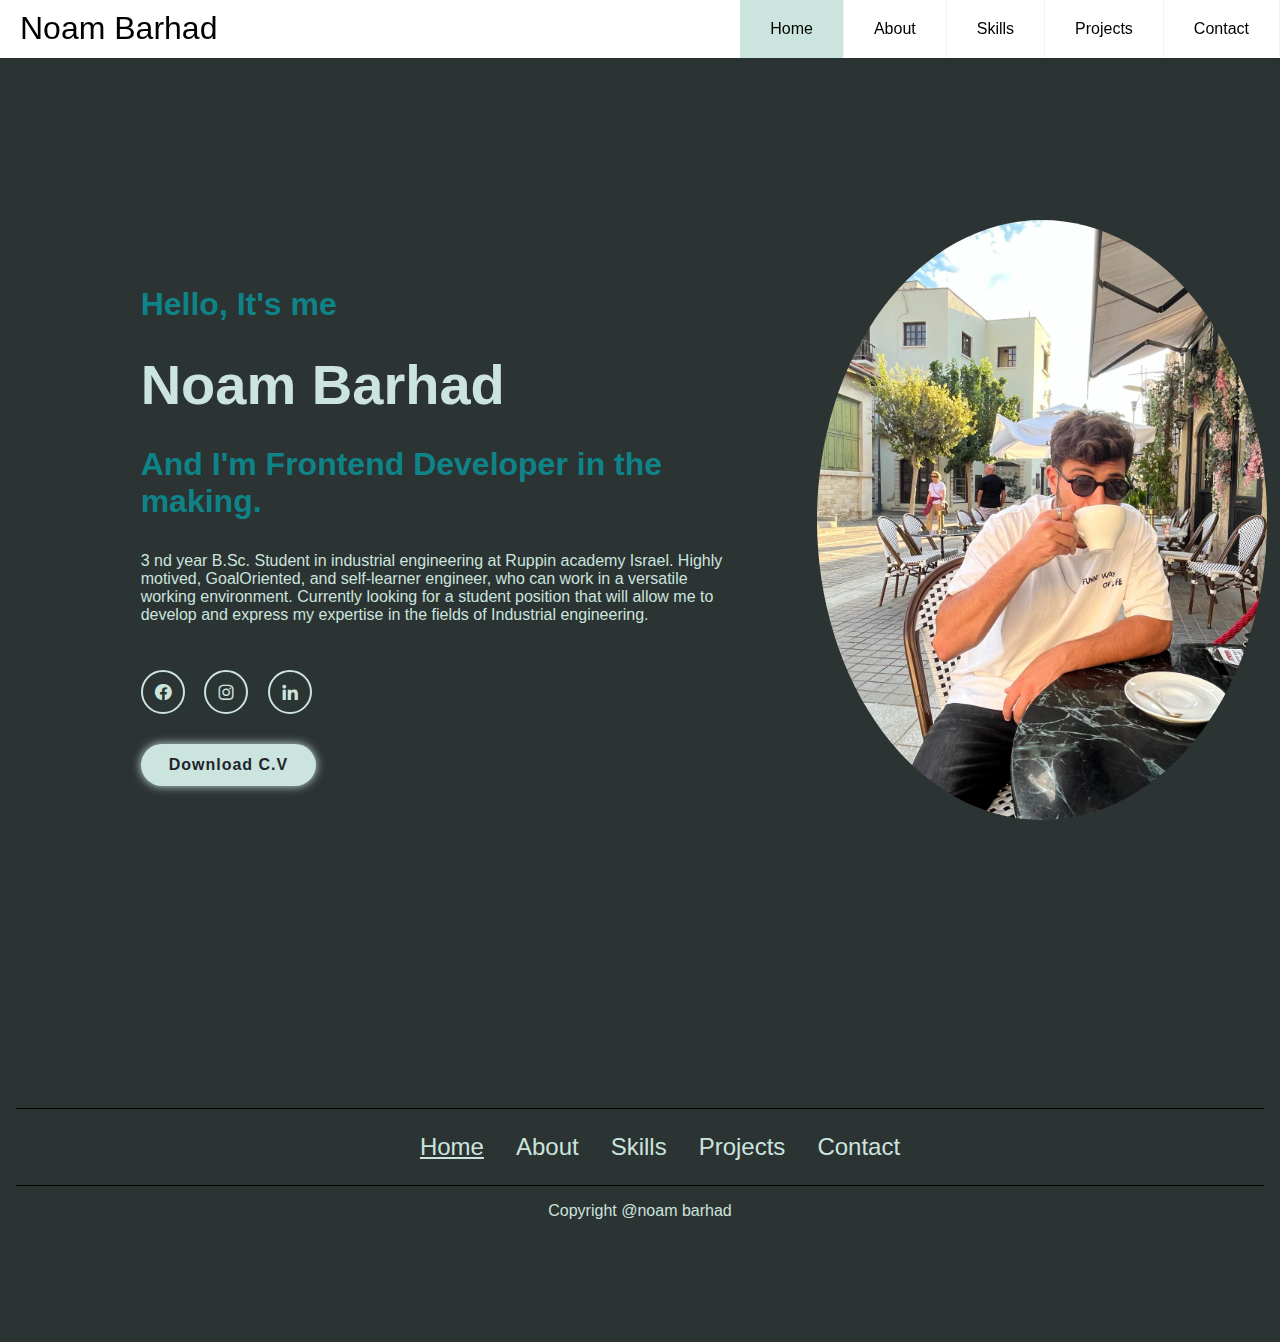
<file: index.html>
<html>
  <head>
    <meta charset="UTF-8" />
    <meta name="viewport" content="width=device-width, initial-scale=1.0" />
    <meta http-equiv="X-UA-Compatible" content="ie=edge" />
    <title>Home page</title>
    <link rel="stylesheet" href="menu.css" />
    <link rel="stylesheet" href="homepage.css" />
    <link
      href="https://unpkg.com/boxicons@2.1.4/css/boxicons.min.css"
      rel="stylesheet"
    />
  </head>
  <body>
    <header>
      <nav class="header">
        <a href="/" class="logo">Noam Barhad</a>
        <input class="menu-btn" type="checkbox" id="menu-btn" />
        <label class="menu-icon" for="menu-btn"
          ><span class="nav-icon"></span
        ></label>
        <ul class="menu">
          <li><a class="active" href="./index.html">Home </a></li>
          <li><a href="./About.html">About</a></li>
          <li><a href="./Skills.html">Skills</a></li>
          <li><a href="./Projects.html">Projects</a></li>
          <li><a href="./contact.html">Contact</a></li>
        </ul>
      </nav>
    </header>
    <main class="homePage">
      <section class="home-content">
        <h3>Hello, It's me</h3>
        <h1>Noam Barhad</h1>
        <h3>And I'm Frontend Developer in the making.</h3>
        <p>
          3 nd year B.Sc. Student in industrial engineering at Ruppin academy
          Israel. Highly motived, GoalOriented, and self-learner engineer, who
          can work in a versatile working environment. Currently looking for a
          student position that will allow me to develop and express my
          expertise in the fields of Industrial engineering.
        </p>
        <div class="socieal-media">
          <a href="https://www.facebook.com/noam.barhad" target="_blank"
            ><i class="bx bxl-facebook-circle"></i
          ></a>
          <a href="https://www.instagram.com/noambarhad/" target="_blank"
            ><i class="bx bxl-instagram"></i
          ></a>
          <a
            href="https://www.linkedin.com/feed/?trk=guest_homepage-basic_google-one-tap-submit"
            target="_blank"
            ><i class="bx bxl-linkedin"></i
          ></a>
        </div>
        <a href="./addons/CV.pdf" target="_blank" class="cv-btn"
          >Download C.V</a
        >
      </section>
      <div class="home-img">
        <img src="./addons/homepageimg.jpeg" alt="home-img" />
      </div>
    </main>
    <footer>
      <nav id="footer_nav">
        <div class="nav-links-container">
          <ul class="nav-links">
            <li><a class="active" href="./index.html">Home </a></li>
          <li><a href="./About.html">About</a></li>
          <li><a href="./Skills.html">Skills</a></li>
          <li><a href="./Projects.html">Projects</a></li>
          <li><a  href="./contact.html">Contact</a></li>
          </ul>
        </div>
      </nav>
      <p>Copyright @noam barhad</p>
    </footer>
  </body>
</html>
</file>
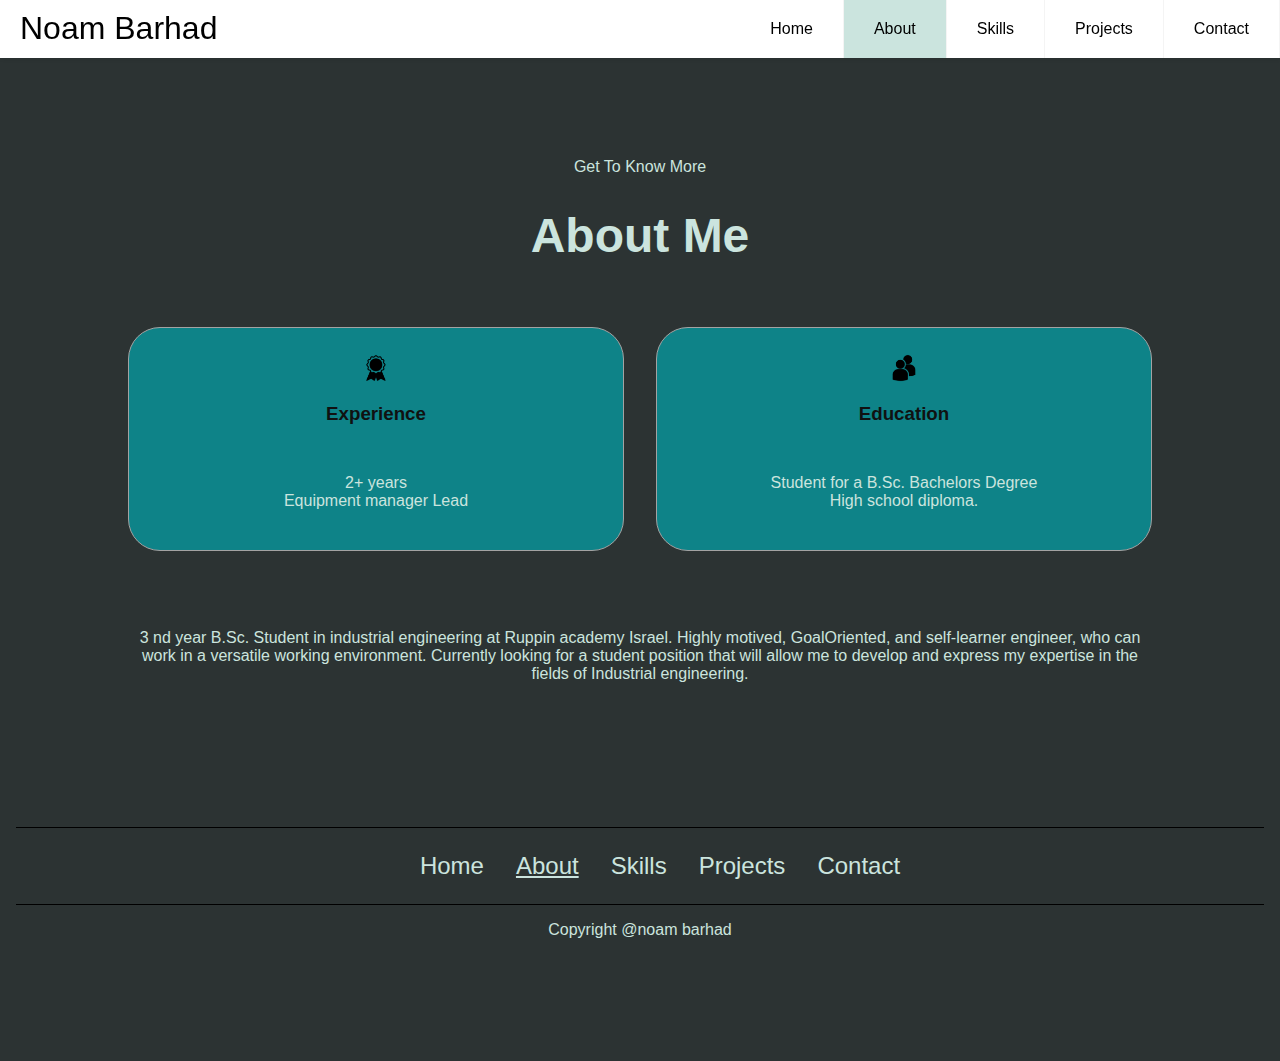
<file: About.html>
<html lang="en">
  <head>
    <meta charset="UTF-8" />
    <meta name="viewport" content="width=device-width, initial-scale=1.0" />
    <title>AboutPage</title>
    <link
    href="https://unpkg.com/boxicons@2.1.4/css/boxicons.min.css"
    rel="stylesheet"
  />
    <link rel="stylesheet" href="menu.css" />
    <link rel="stylesheet" href="about.css">
  </head>
  <body>
    <nav class="header">
      <a href="/" class="logo">Noam Barhad</a>
      <input class="menu-btn" type="checkbox" id="menu-btn" />
      <label class="menu-icon" for="menu-btn"
        ><span class="nav-icon"></span
      ></label>
        <ul class="menu">
          <li><a href="./index.html">Home </a></li>
          <li><a class="active" href="./About.html">About</a></li>
          <li><a href="./Skills.html">Skills</a></li>
          <li><a href="./Projects.html">Projects</a></li>
          <li><a href="./contact.html">Contact</a></li>
        </ul>
      </nav>
    </header>
    <section id="about">
      <p class="section__text">Get To Know More</p>
      <h1 class="title">About Me</h1>     
      <div class="section-container">
        <div class="about-details-container">
          <div class="about-containers">
            <div class="details-container">
              <img
                src="./addons/experience.png"
                alt="Experience icon"
                class="icon"
              />
              <h3>Experience</h3>
              <p>2+ years <br />Equipment manager Lead</p>
            </div>
            <div class="details-container">
              <img
                src="./addons/education.png"
                alt="Education icon"
                class="icon"
              />
              <h3>Education</h3>
              <p> Student for a B.Sc. Bachelors Degree<br />High school diploma.</p>
            </div>
          </div>
          <div class="text-container">
            <p>
              3 nd year B.Sc. Student in industrial engineering
              at Ruppin academy Israel. Highly motived, GoalOriented, and self-learner engineer, who can work
              in a versatile working environment. Currently
              looking for a student position that will allow me to
              develop and express my expertise in the fields of
              Industrial engineering.
            </p>
          </div>
        </div>
      </div>
    </section>
    </main>
    <footer>
      <nav id="footer_nav">
        <div class="nav-links-container">
          <ul class="nav-links">
            <li><a href="./index.html">Home </a></li>
          <li><a class="active" href="./About.html">About</a></li>
          <li><a href="./Skills.html">Skills</a></li>
          <li><a href="./Projects.html">Projects</a></li>
          <li><a href="./contact.html">Contact</a></li>
          </ul>
        </div>
      </nav>
      <p>Copyright @noam barhad</p>
    </footer>
  </body>
</html>
</file>
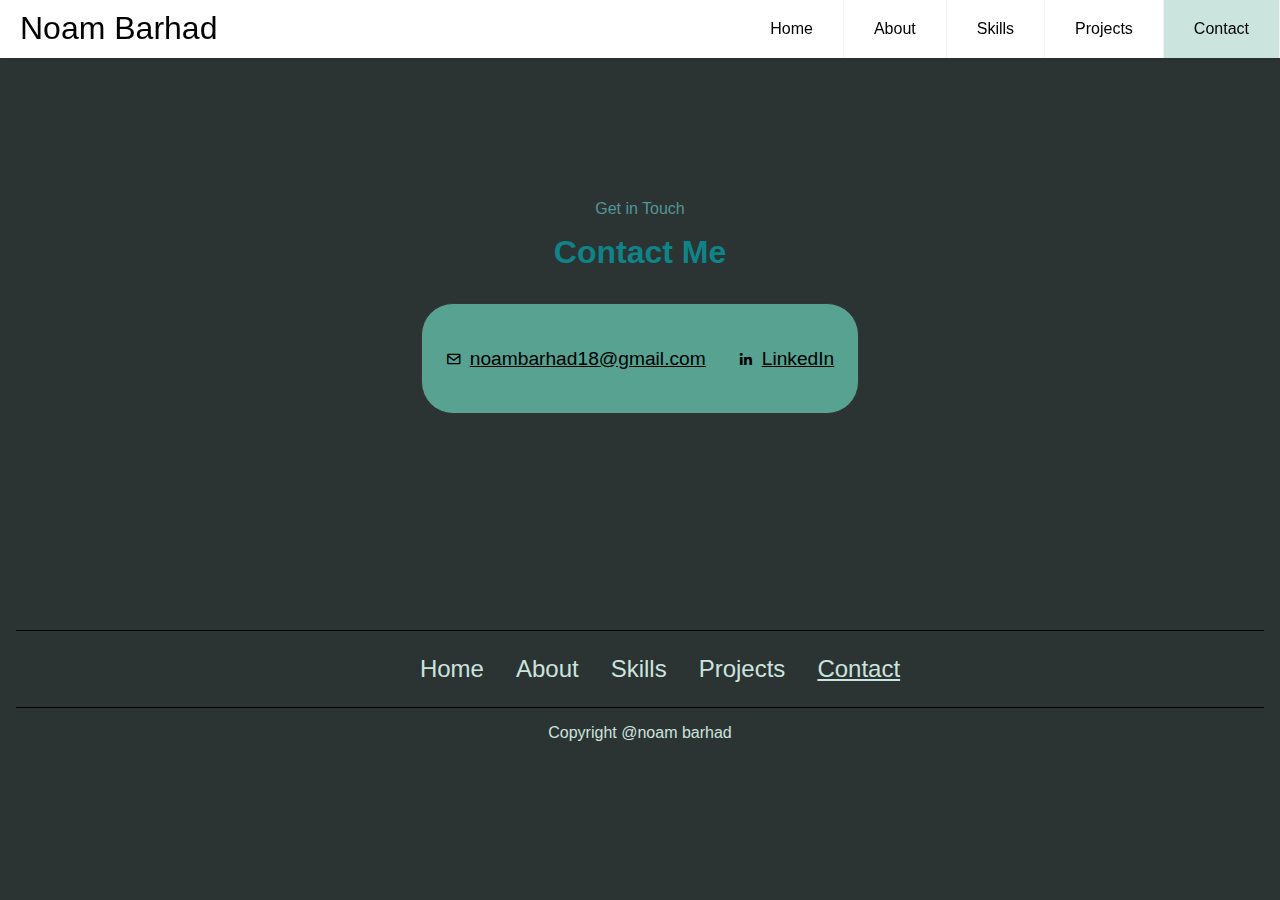
<file: contact.html>
<html >
  <head>
    <meta charset="UTF-8" />
    <meta name="viewport" content="width=device-width, initial-scale=1.0" />
    <title>Document</title>
    <link rel="stylesheet" href="menu.css" />
    <link rel="stylesheet" href="contact.css">
    <link
    href="https://unpkg.com/boxicons@2.1.4/css/boxicons.min.css"
    rel="stylesheet"
  />
  </head>
  <body>
    <nav class="header">
      <a href="/" class="logo">Noam Barhad</a>
      <input class="menu-btn" type="checkbox" id="menu-btn" />
      <label class="menu-icon" for="menu-btn"
        ><span class="nav-icon"></span
      ></label>
        <ul class="menu">
          <li><a href="./index.html">Home </a></li>
          <li><a href="./About.html">About</a></li>
          <li><a href="./Skills.html">Skills</a></li>
          <li><a href="./Projects.html">Projects</a></li>
          <li><a class="active" href="./contact.html">Contact</a></li>
        </ul>
      </nav>
    </header>
    <main id="contact">
      <p class="text__contact">Get in Touch</p>
      <h1 class="title">Contact Me</h1>
      <div class="contact-info-upper-container">
        <div class="contact-info-container">
          <a href="mailto:noambarhad18@gmail.com" target="_blank"
            ><i class='bx bx-envelope'></i></a>
          <p><a href="mailto:noambarhad18@gmail.com">noambarhad18@gmail.com</a></p>
        </div>
        <div class="contact-info-container">
          <a
          href="https://www.linkedin.com/feed/?trk=guest_homepage-basic_google-one-tap-submit"
          target="_blank"
          ><i class="bx bxl-linkedin"></i
        ></a>
          <p><a href="https://www.linkedin.com/feed/?trk=guest_homepage-basic_google-one-tap-submit">LinkedIn</a></p>
        </div>
      </div>
    </main>
    <footer>
      <nav id="footer_nav">
        <div class="nav-links-container">
          <ul class="nav-links">
            <li><a href="./index.html">Home </a></li>
          <li><a href="./About.html">About</a></li>
          <li><a href="./Skills.html">Skills</a></li>
          <li><a href="./Projects.html">Projects</a></li>
          <li><a class="active" href="./contact.html">Contact</a></li>
          </ul>
        </div>
      </nav>
      <p>Copyright @noam barhad</p>
    </footer>
  </body>
</html>
</file>
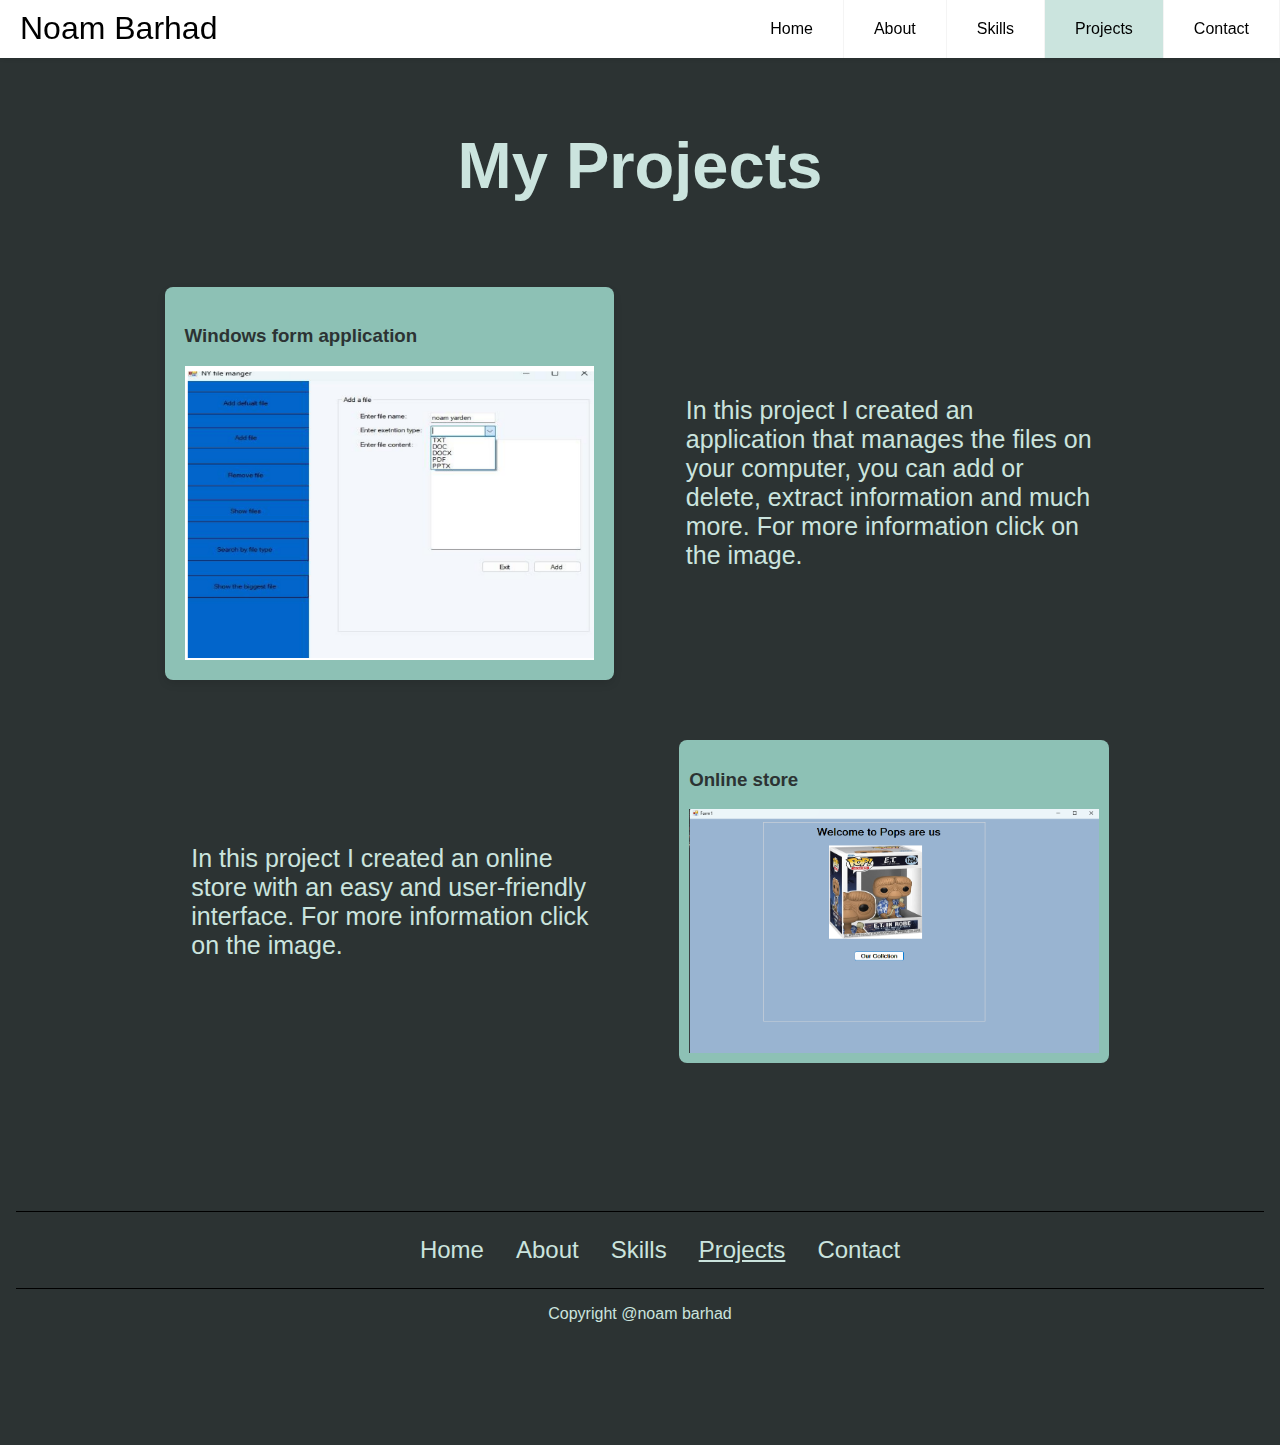
<file: Projects.html>
<html lang="en">
  <head>
    <meta charset="UTF-8" />
    <meta name="viewport" content="width=device-width, initial-scale=1.0" />
    <title>Document</title>
    <link rel="stylesheet" href="menu.css" />
    <link rel="stylesheet" href="projects.css">
  </head>
  <body>
    <nav class="header">
      <a href="/" class="logo">Noam Barhad</a>
      <input class="menu-btn" type="checkbox" id="menu-btn" />
      <label class="menu-icon" for="menu-btn"
        ><span class="nav-icon"></span
      ></label>
        <ul class="menu">
          <li><a href="./index.html">Home </a></li>
          <li><a href="./About.html">About</a></li>
          <li><a href="./Skills.html">Skills</a></li>
          <li><a class="active" href="./Projects.html">Projects</a></li>
          <li><a href="./contact.html">Contact</a></li>
        </ul>
      </nav>
    </header>
    <main class="projects">
    <h1>My Projects</h1>
    <section class="project_1">
    <div class="project_1_img">   
      <h3>Windows form application</h3>
      <a href="./addons/Windows form app.pdf" target="_blank"><img src="./addons/project1.png" alt="project1">
      </a>
    </div>
    <div class="project_1_content">
    <p class="pa">In this project I created an application that manages the files on your computer, you can add or delete, extract information and much more.
      For more information click on the image.</p>
      <img
      src="./addons/arrow_up.png"
      alt="Arrow icon"
      class="icon arrow_up" 
       
    />  
  </div>
    </section>
    <section class="project_2">
      <div class="project_1_content">
        <img
        src="./addons/arrow.png"
        alt="Arrow icon"
        class="icon arrow"    
      />  
        <p class="pa">In this project I created an online store with an easy and user-friendly interface.
          For more information click on the image.</p>
      </div>
    <div class="project_2_img">
      <h3>Online store</h3>
     <a href="./addons/Pop shop.pdf" target="_blank"><img src="./addons/project2.png" alt="project2">
    </a>
    </div>
  </section>
  </main>
  <footer>
    <nav id="footer_nav">
      <div class="nav-links-container">
        <ul class="nav-links">
          <li><a href="./index.html">Home </a></li>
        <li><a href="./About.html">About</a></li>
        <li><a href="./Skills.html">Skills</a></li>
        <li><a class="active" href="./Projects.html">Projects</a></li>
        <li><a href="./contact.html">Contact</a></li>
        </ul>
      </div>
    </nav>
    <p>Copyright @noam barhad</p>
  </footer>
  </body>
</html>
</file>
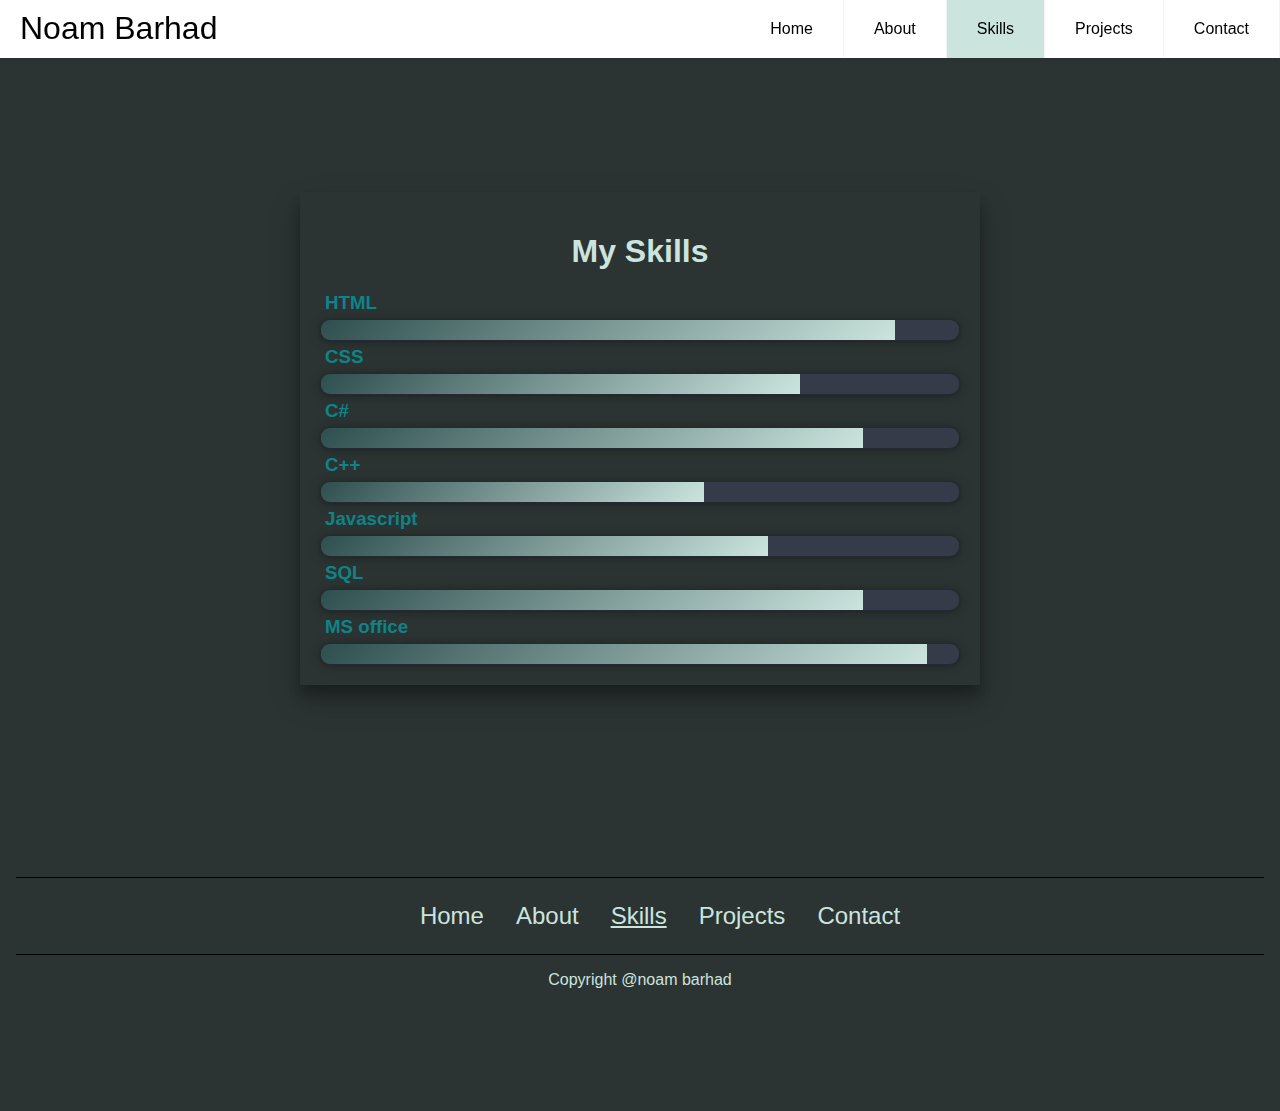
<file: Skills.html>
<!DOCTYPE html>
<html lang="en">
  <head>
    <meta charset="UTF-8" />
    <meta name="viewport" content="width=device-width, initial-scale=1.0" />
    <title>Document</title>
    <link rel="stylesheet" href="menu.css" />
    <link rel="stylesheet" href="skills.css" />
  </head>
  <body>
    <header>
      <nav class="header">
        <a href="/" class="logo">Noam Barhad</a>
        <input class="menu-btn" type="checkbox" id="menu-btn" />
        <label class="menu-icon" for="menu-btn">
          <span class="nav-icon"></span>
        </label>
        <ul class="menu">
          <li><a href="./index.html">Home </a></li>
          <li><a href="./About.html">About</a></li>
          <li><a class="active" href="./Skills.html">Skills</a></li>
          <li><a href="./Projects.html">Projects</a></li>
          <li><a href="./contact.html">Contact</a></li>
        </ul>
      </nav>
    </header>
    <main class="skills">
      <h1>My Skills</h1>
      <li>
        <h3>HTML</h3>
        <span class="bar"><span class="html"></span></span>
      </li>
      <li>
        <h3>CSS</h3>
        <span class="bar"><span class="css"></span></span>
      </li>
      <li>
        <h3>C#</h3>
        <span class="bar"><span class="c"></span></span>
      </li>
      <li>
        <h3>C++</h3>
        <span class="bar"><span class="cpp"></span></span>
      </li>
      <li>
        <h3>Javascript</h3>
        <span class="bar"><span class="Javascript"></span></span>
      </li>
      <li>
        <h3>SQL</h3>
        <span class="bar"><span class="sql"></span></span>
      </li>
      <li>
        <h3>MS office</h3>
        <span class="bar"><span class="office"></span></span>
      </li>
    </main>
    <footer>
      <nav id="footer_nav">
        <div class="nav-links-container">
          <ul class="nav-links">
            <li><a href="./index.html">Home </a></li>
            <li><a href="./About.html">About</a></li>
            <li><a class="active" href="./Skills.html">Skills</a></li>
            <li><a href="./Projects.html">Projects</a></li>
            <li><a href="./contact.html">Contact</a></li>
          </ul>
        </div>
      </nav>
      <p>Copyright @noam barhad</p>
    </footer>
  </body>
</html>
</file>
<file: menu.css>
body {
  margin: 0;
  font-family: Helvetica, sans-serif;
  background-color: #2C3333;
  list-style: none;
}
h1{
  color:  #CBE4DE;
}
h3{
  color: #0E8388 ;
}
p{
  color: #CBE4DE;
}
a {
  color: black;
}
a.active {
  background-color: #CBE4DE;
}

header {
  position: sticky;
}

.header {
  background-color: #fff;
  box-shadow: 1px 1px 4px 0 rgba(0, 0, 0, 0.1);
  position: fixed;
  width: 100%;
  z-index: 1;
}

.header ul {
  margin: 0;
  padding: 0;
  list-style: none;
  overflow: hidden;
  background-color: #fff;
}

.header li a {
  display: block;
  padding: 20px 20px;
  border-right: 1px solid #f4f4f4;
  text-decoration: none;
}

.header li a:hover,
.header .menu-btn:hover {
  background-color: #f4f4f4;
}

.header .logo {
  display: block;
  float: left;
  font-size: 2em;
  padding: 10px 20px;
  text-decoration: none;
}

.header .menu {
  clear: both;
  max-height: 0;
  transition: max-height 0.2s ease-out;
}

.header .menu-icon {
  cursor: pointer;
  float: right;
  padding: 28px 20px;
  position: relative;
  user-select: none;
}

.header .menu-icon .nav-icon {
  background: #333;
  display: block;
  height: 2px;
  position: relative;
  transition: 0.2s ease-out;
  width: 18px;
}

.header .menu-icon .nav-icon:before,
.header .menu-icon .nav-icon:after {
  background: #333;
  content: "";
  display: block;
  height: 100%;
  position: absolute;
  transition: all 0.2s ease-out;
  width: 100%;
}

.header .menu-icon .nav-icon:before {
  top: 5px;
}

.header .menu-icon .nav-icon:after {
  top: -5px;
}

/* menu btn */

.header .menu-btn {
  display: none;
}

.header .menu-btn:checked ~ .menu {
  max-height: 280px;
}

.header .menu-btn:checked ~ .menu-icon .nav-icon {
  background: transparent;
}

.header .menu-btn:checked ~ .menu-icon .nav-icon:before {
  transform: rotate(-45deg);
  top: 0;
}

.header .menu-btn:checked ~ .menu-icon .nav-icon:after {
  transform: rotate(45deg);
  top: 0;
}

@media (min-width: 700px) {
  .header li {
    float: left;
  }
  .header li a {
    padding: 20px 30px;
  }
  .header .menu {
    clear: none;
    float: right;
    max-height: none;
  }
  .header .menu-icon {
    display: none;
  }
 
}
footer {
 
  height: 26vh;
  margin: 0 1rem;
 
}

footer p {
  text-align: center;
}

#footer_nav,
.nav-links {
  display: flex;
  
  justify-content: space-around;
  align-items: center;
  height: fit-content;
}
#footer_nav{
  border-top: 1px solid black;
  border-bottom:1px solid black ;
}

.nav-links {
  gap: 2rem;
  list-style: none;
  font-size: 1.5rem;
}
footer a{
  text-decoration: none;
  color: #CBE4DE;
}
footer .active{
  background-color:#2C3333;
  text-decoration: underline;
}
</file>
<file: homepage.css>
.homePage {
margin-bottom: 10%;
  width: 100%;
  height: 100vh;
  display: flex;
  justify-content: space-evenly;
  align-items: center;
  padding: 70px 5% 10px;
  flex-wrap: wrap;
}
.home-content h3 {
  font-size: 32px;
  font-weight: 700;
}
.home-content h1 {
  font-size: 56px;
  font-weight: 700;
  margin: -3px 0;
}
.socieal-media a {
  display: inline-flex;
  justify-content: center;
  align-items: center;
  width: 40px;
  height: 40px;
  background: transparent;
  border: 2px solid  #CBE4DE;
  border-radius: 50%;
  font-size: 20px;
  color: #CBE4DE;
  text-decoration: none;
  margin: 30px 15px 30px 0;
  transition: 0.5 ease;
}
.socieal-media a:hover {
  background:  #CBE4DE;
  color: #1f242d;
  box-shadow: 0 0 20px #CBE4DE;
}
.cv-btn {
  display: inline-block;
  padding: 12px 28px;
  background:  #CBE4DE;
  text-decoration: none;
  border-radius: 40px;
  box-shadow: 0 0 10px  #CBE4DE;
  font-size: 16px;
  letter-spacing: 1px;
  font-weight: 600;
  color: #1f242d;
}
.home-content {
  max-width: 600px;
}
.home-img img {
  max-width: 450px;
  border-radius: 50%;
}

@media (max-width: 700px){
  .home-img img {
    max-width: 300px;
  }
}
</file>
<file: about.css>
.header {
  position: fixed;
  top: 0;
  left: 0;
  width: 100%;
}
#about {
  position: relative;
  margin: 10%;
}

#about p{
  text-align: center;
 padding-top: 30px;
  height: fit-content;
}
#about h1{
  text-align: center;
  font-size: 48px;
}
.icon {
  
  height: 2rem;
}

.section-container {
  display: flex;
}
.about-containers {
  gap:  2rem;
  margin-bottom:  2rem;
  margin-top:  2rem;
}

.about-details-container {
  justify-content: center;
  flex-direction: column;
}

.about-containers,
.about-details-container {
  display: flex;
}


.details-container {
  padding: 1.5rem;
  flex: 1;
  background: #0E8388;
  border-radius: 2rem;
  border: rgb(53, 53, 53) 0.1rem solid;
  border-color: rgb(163, 163, 163);
  text-align: center;
}
.details-container h3{
  color: #101111;
}
</file>
<file: contact.css>
.header {
  position: fixed;
  top: 0;
  left: 0;
  width: 100%;
}

#contact {
  display: flex;
  justify-content: center;
  flex-direction: column;
  height: 70vh;
 
}
.text__contact{
  margin-bottom: 16px;
}

.contact-info-upper-container {
  display: flex;
  justify-content: center;
  border-radius: 2rem;
  border: rgb(53, 53, 53) 0.1rem solid;
  background-color: #67ccb4b9;
  margin: 2rem auto;
  padding: 0.5rem;
}

.contact-info-container {
  display: flex;
  align-items: center;
  justify-content: center;
  gap: 0.5rem;
  margin: 1rem;
  
}

.contact-info-container p {
  font-size: larger;
}
.text__contact{
    text-align: center;
    margin: 16px;
    color: #529696 ;
}

.title{
    text-align: center;
    margin: 0;
    color: #0E8388 ;
}
</file>
<file: projects.css>
.header {
  position: fixed;
  top: 0;
  left: 0;
  width: 100%;
}
.projects {
  margin: 10%;  
}
.projects h3 {
 color: #2C3333;
}
.projects h1 {
   text-align: center;
  font-size: 65px;
  
}
section {
    display: flex;
    justify-content: space-evenly;
    align-items: center;
    flex-wrap: wrap;
   
}
.project_1_img {
    min-width: 300px;   
  width: 40%;
  padding: 20px;
  border-radius: 8px;
  background-color: #96cec1ea;
  margin: 15px;
  transition:  transform 0.3s ease;
  box-shadow: 0 4px 8px rgba(0, 0, 0, 0.1);
  margin-top: 40px;
  margin-bottom: 20px;
}
.project_1_img:hover{
  box-shadow: 20px 10px 20px 10px rgba(129, 136, 136, 0.25), 0 10px 10px rgba(0, 0, 0, 0.22);
  cursor: pointer;
}
.project_1_content{
    width: 40%;
    padding: 20px;
    border: none;
    display: flex;
    justify-content: end;
    align-items: center;
    
    
    margin: 15px;
   
    margin-top: 40px;
    margin-bottom: 20px;
}
.pa{
    width: 100%;
    font-size: 25px;
}
.project_1_img img {
    width: 100%;
    height: 85%;
  
}

.project_2_img { 
    min-width: 300px;
  width: 40%;
  padding: 10px;
  border-radius: 8px;
  background-color: #96cec1ea;
 
  margin: 15px;
  transition: transform 0.3s ease;
 
  margin-top: 40px;
  margin-bottom: 20px;
}
.project_2_img:hover{
  
  box-shadow: 20px 10px 20px 10px rgba(129, 136, 136, 0.25), 0 10px 10px rgba(0, 0, 0, 0.22);
  cursor: pointer;
}
.project_2_img img {
    width: 100%;
    height: 85%;
}
  .icon {
   
    height: 2rem;
  }
  .arrow {
    
    position: absolute;
    left : 15%;
    
  }
  .arrow_up{
    position: absolute;
    right : 15%;
  }
  @media (min-width: 700px) {
  .icon{
    display: none;
  }}
</file>
<file: skills.css>
.header {
  position: fixed;
  top: 0;
  left: 0;
  width: 100%;
}
h1 {
  text-align: center;
}
h3 {
  margin: 5px;
}
.skills {
  width: 50%;
  margin: 15% auto;
  color: #0E8388;
  padding: 20px;
  box-shadow: 0 14px 28px rgba(0, 0, 0, 0.25), 0 10px 10px rgba(0, 0, 0, 0.22);
}
.skill li {
  margin: 20px 0;
  padding: 10px;
}
.bar {
  background: #353b48;
  display: block;
  height: 20px;
  border: 1px solid rgba(0, 0, 0, 0.3);
  border-radius: 10px;
  overflow: hidden;
  box-shadow: 0 1px 3px rgba(0, 0, 0, 0.12), 0 1px 12px rgba(0, 0, 0, 0.24);
  transition: all 0.3s cubic-bezier(0.25, 0.8, 0.25, 1);
}
.bar:hover {
  box-shadow: 0 14px 28px rgba(0, 0, 0, 0.25), 0 10px 10px rgba(0, 0, 0, 0.22);
}
.bar span {
  height: 20px;
  float: left;
  background: linear-gradient(
    135deg,
    rgba(46, 79, 79, 1) 0%,
    rgba(203, 228, 222, 1) 100%
  );
}
.html {
  width: 90%;
  animation: html 3s;
}
.css {
  width: 75%;
  animation: css 3s;
}
.c {
  width: 85%;
  animation: c 3s;
}
.cpp {
  width: 60%;
  animation: cpp 3s;
}
.Javascript {
  width: 70%;
  animation: javascript 3s;
}
.sql {
  width: 85%;
  animation: c 3s;
}
.office {
  width: 95%;
  animation: c 3s;
}
@keyframes html {
  0% {
    width: 0%;
  }
  100% {
    width: 90%;
  }
}
@keyframes css {
  0% {
    width: 0%;
  }
  100% {
    width: 75%;
  }
}
@keyframes c {
  0% {
    width: 0%;
  }
  100% {
    width: 85%;
  }
}
@keyframes cpp {
  0% {
    width: 0%;
  }
  100% {
    width: 65%;
  }
}
@keyframes javascript {
  0% {
    width: 0%;
  }
  100% {
    width: 70%;
  }
}
</file>
